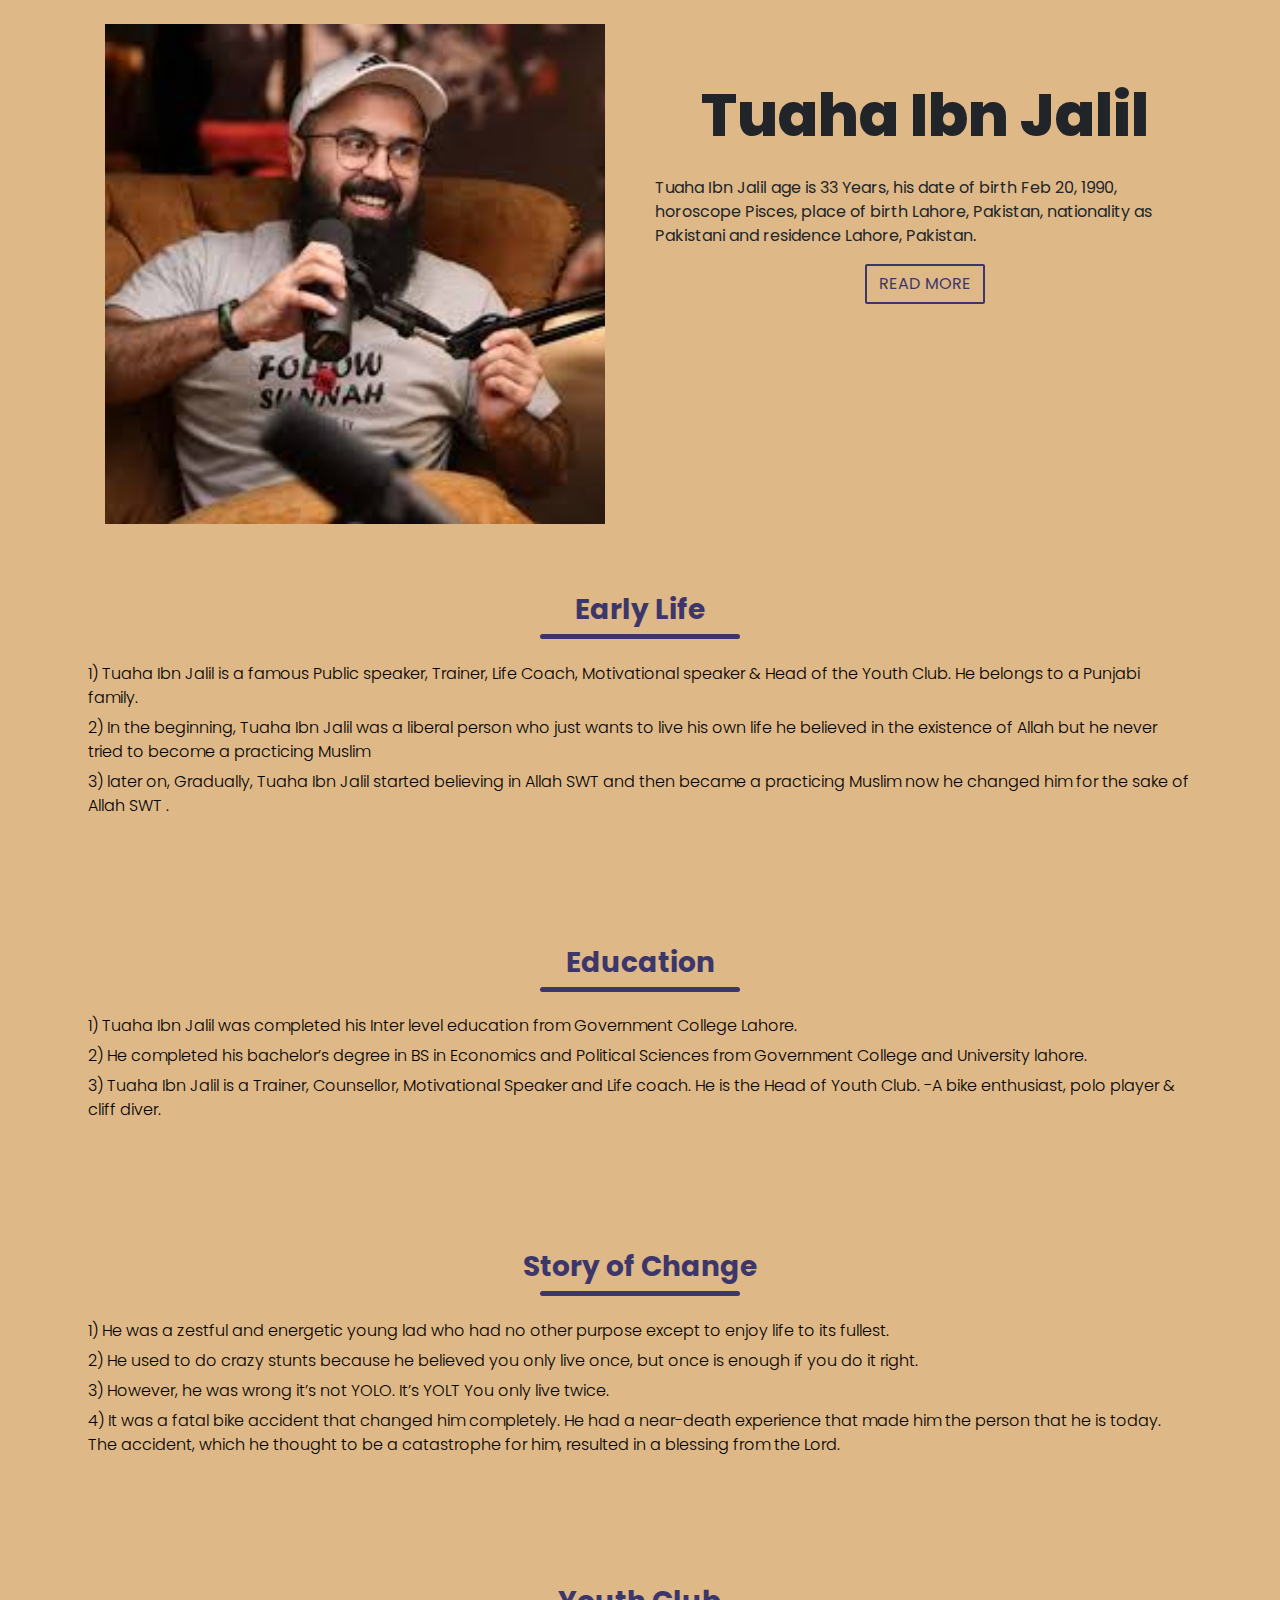
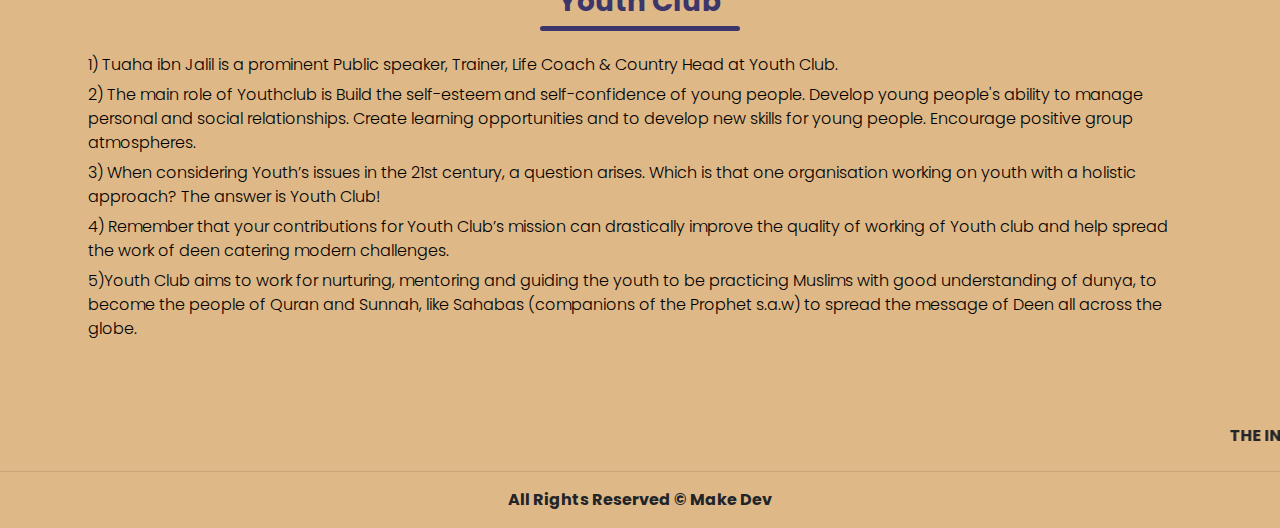
<file: index.html>
<!DOCTYPE html>
<html lang="en">
<head>
    <meta charset="UTF-8">
    <meta name="viewport" content="width=device-width, initial-scale=1.0">
    <title>Tuaha Ibn Jalil</title>
    <link rel="stylesheet" href="style.css">
    <link rel="stylesheet" href="https://cdn.jsdelivr.net/npm/bootstrap@4.6.2/dist/css/bootstrap.min.css">
</head>
<body>
   
    <section id="heading">
        <div class="container">
            <div class="row">
                <div class="col-md-6 text-center py-4">
                    <img src="images.jpeg" alt="Tuaha Ibn Jalil" width="500px" height="500px">
                </div>
                <div class="col-md-6">
                    <p class="promo-title text-center">Tuaha Ibn Jalil</p>
                    <p>Tuaha Ibn Jalil age is 33 Years, his date of birth Feb 20, 1990, horoscope Pisces, place of birth Lahore,
                         Pakistan, nationality as Pakistani and residence Lahore, Pakistan.
                    </p>
                    <div class="text-center">
                        <a href="#more" class="btn btn-primary">READ MORE</a>
                    </div>
                </div>
            </div>
        </div>
    </section>
    <section id="life">
        <div class="container">
            <h3 class="title text-center font-weight-bold">Early Life</h3>
            <ul class="py-4">
                <li> 1) Tuaha Ibn Jalil is a famous Public speaker, Trainer, Life Coach, Motivational speaker & 
                    Head of the Youth Club. He belongs to a Punjabi family. </li>
                <li>2) In the beginning, Tuaha Ibn Jalil was a liberal person who just wants to live his own life he believed
                     in the existence of Allah but he never tried to become a practicing Muslim</li>
                <li>3) later on, Gradually, Tuaha Ibn Jalil started believing in Allah SWT and then 
                    became a practicing Muslim now he changed him for the sake of Allah SWT .</li>
            </ul>
        </div>
    </section>

    <section id="life">
        <div class="container">
            <h3 class="title text-center font-weight-bold">Education</h3>
            <ul class="py-4">
                <li>1) Tuaha Ibn Jalil was completed his Inter level education from Government College Lahore. </li>
                <li>2) He completed his bachelor’s degree in BS in Economics and Political
                     Sciences from Government College and University lahore.</li>
                <li>3) Tuaha Ibn Jalil is a Trainer, Counsellor, Motivational Speaker and Life coach.
                     He is the Head of Youth Club. -A bike enthusiast, polo player & cliff diver.</li>
            </ul>
        </div>
    </section>

    <section id="life">
        <div class="container">
            <h3 class="title text-center font-weight-bold">Story of Change</h3>
            <ul class="py-4">
                <li>1) He was a zestful and energetic young lad who had no other purpose except to enjoy life 
                    to its fullest. </li>
                <li>2) He used to do crazy stunts because he believed you only live once, 
                    but once is enough if you do it right.</li>
                <li>3) However, he was wrong it’s not YOLO. It’s YOLT You only live twice. </li>
                <li>4) It was a fatal bike accident that changed him completely. 
                He had a near-death experience that made him the person that he is today.
                The accident, which he thought to be a catastrophe for him, resulted in a blessing from the Lord. </li>
            </ul>
        </div>
    </section>

    <section id="life">
        <div class="container">
            <h3 class="title text-center font-weight-bold">Youth Club</h3>
            <ul class="py-4">
               
                <li>1) Tuaha ibn Jalil is a prominent Public speaker, Trainer, Life Coach & Country Head at Youth Club.</li>
                <li>2) The main role of Youthclub is Build the self-esteem and self-confidence of young people.
                     Develop young people's ability to manage personal and social relationships. Create learning 
                     opportunities and to develop new skills for young people. Encourage positive group atmospheres.</li>
                <li>3) When considering Youth’s issues in the 21st century, a question arises.
                     Which is that one organisation working on youth with a holistic approach? The answer is Youth Club! </li>
                <li>4) Remember that your contributions for Youth Club’s mission can drastically improve the quality of
                     working of Youth club and help spread the work of deen catering modern challenges.</li>
                <li>5)Youth Club aims to work for nurturing, mentoring and guiding the youth to be practicing Muslims with
                    good understanding of dunya, to become the people of Quran and Sunnah,
                    like Sahabas (companions of the Prophet s.a.w) to spread the message of Deen all across the globe.</li>
            </ul>
        </div>
    </section>

    <marquee direction="Left">
        <strong>THE INSPIRING POSITIVE CHANGE</strong>
    </marquee>
    <hr>
    <footer>
        <p class="text-center font-weight-bold">All Rights Reserved &copy; Make Dev</p>
    </footer>
</body>
</html>
</file>
<file: style.css>
@import url('https://fonts.googleapis.com/css2?family=Oswald&family=Poppins:ital,wght@1,600&display=swap');
*{
    margin: 0;
    padding: 0;
}
body{
    font-family: poppins ,sans-serif !important;
    background: burlywood!important;
}
.promo-title{
    font-size: 60px;
    font-weight: 800;
    margin-top: 70px;
}
.btn-primary{
    box-shadow: none!important;
    padding: 8px 25px;
    border-radius: 2px!important;
    border: 2px solid #3c366b !important;
    color: #3c366b !important;
    background: none !important;
}
.btn-primary:hover{
    background: #3c366b !important;
    color: #fff !important;
    border: 2px solid #fff !important;
}
#life{
    padding: 40px 0;
    color: #3c366b;
}
.title::before{
    content: '';
    background: #3c366b;
    height: 5px;
    width: 200px;
    margin-left: auto;
    margin-right: auto;
    display: block;
    border-radius: 50px;
    transform: translateY(46px);
}
ul{
    list-style-type: none;
    font-weight: lighter;
}
ul li{
    padding: 3px;
    font-weight: 300;
    color: black;
}
</file>
